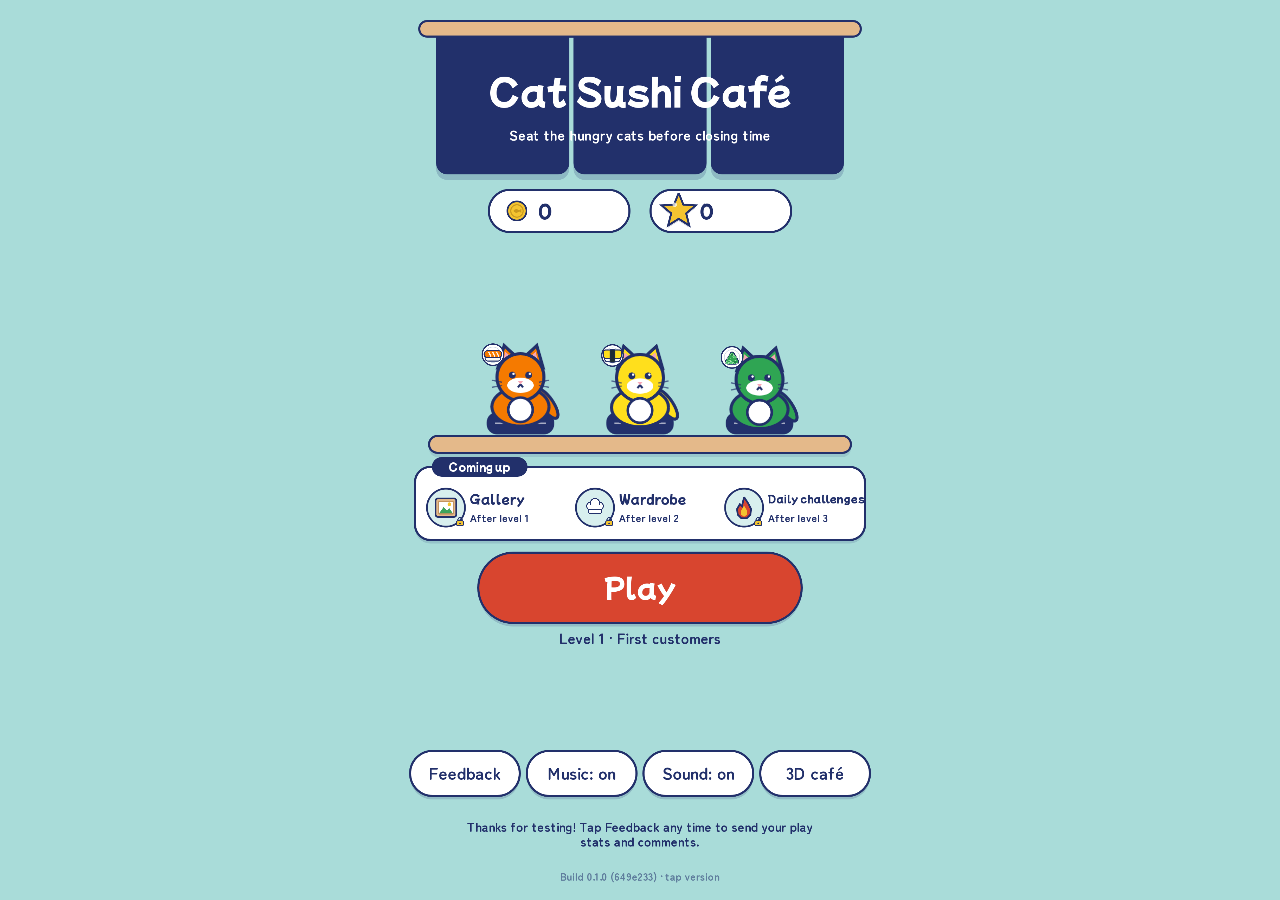
<file: index.html>
<!doctype html>
<html lang="en">
  <head>
    <meta charset="UTF-8" />
    <meta name="viewport" content="width=device-width, initial-scale=1.0, viewport-fit=cover, user-scalable=no" />
    <meta name="theme-color" content="#A9DCD9" />
    <!-- Add to Home Screen: full screen, portrait, café icon (iPhone testers play from a web link). -->
    <link rel="manifest" href="manifest.webmanifest" />
    <link rel="apple-touch-icon" href="apple-touch-icon.png" />
    <meta name="mobile-web-app-capable" content="yes" />
    <meta name="apple-mobile-web-app-capable" content="yes" />
    <meta name="apple-mobile-web-app-title" content="Sushi Café" />
    <meta name="apple-mobile-web-app-status-bar-style" content="default" />
    <title>Cat Sushi Café</title>
    <style>html,body{touch-action:none;-webkit-user-select:none;user-select:none;-webkit-tap-highlight-color:transparent;background:#a9dcd9;height:100%;margin:0;overflow:hidden}#game{inset:env(safe-area-inset-top) env(safe-area-inset-right) env(safe-area-inset-bottom) env(safe-area-inset-left);position:fixed}</style>
    <script type="module" crossorigin src="./assets/index-K9d8WIur.js"></script>
    <link rel="stylesheet" crossorigin href="./assets/index-C7m6TILp.css">
  </head>
  <body>
    <div id="game"></div>
  </body>
</html>
</file>
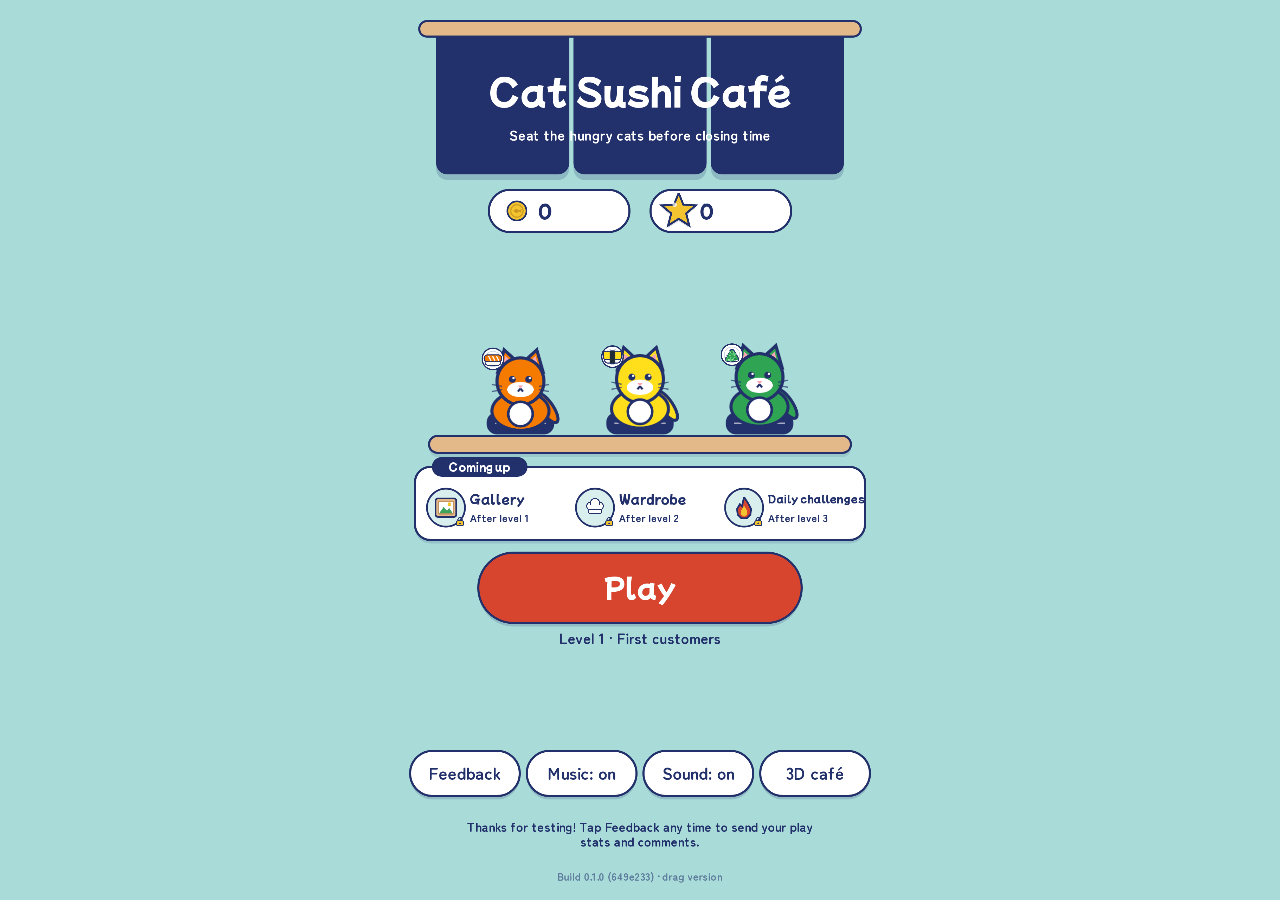
<file: drag/index.html>
<!doctype html>
<html lang="en">
  <head>
    <meta charset="UTF-8" />
    <meta name="viewport" content="width=device-width, initial-scale=1.0, viewport-fit=cover, user-scalable=no" />
    <meta name="theme-color" content="#A9DCD9" />
    <!-- Add to Home Screen: full screen, portrait, café icon (iPhone testers play from a web link). -->
    <link rel="manifest" href="manifest.webmanifest" />
    <link rel="apple-touch-icon" href="apple-touch-icon.png" />
    <meta name="mobile-web-app-capable" content="yes" />
    <meta name="apple-mobile-web-app-capable" content="yes" />
    <meta name="apple-mobile-web-app-title" content="Sushi Drag" />
    <meta name="apple-mobile-web-app-status-bar-style" content="default" />
    <title>Cat Sushi Café (drag)</title>
    <style>html,body{touch-action:none;-webkit-user-select:none;user-select:none;-webkit-tap-highlight-color:transparent;background:#a9dcd9;height:100%;margin:0;overflow:hidden}#game{inset:env(safe-area-inset-top) env(safe-area-inset-right) env(safe-area-inset-bottom) env(safe-area-inset-left);position:fixed}</style>
    <script type="module" crossorigin src="./assets/index-CNTsKb15.js"></script>
    <link rel="stylesheet" crossorigin href="./assets/index-C7m6TILp.css">
  </head>
  <body>
    <div id="game"></div>
  </body>
</html>
</file>
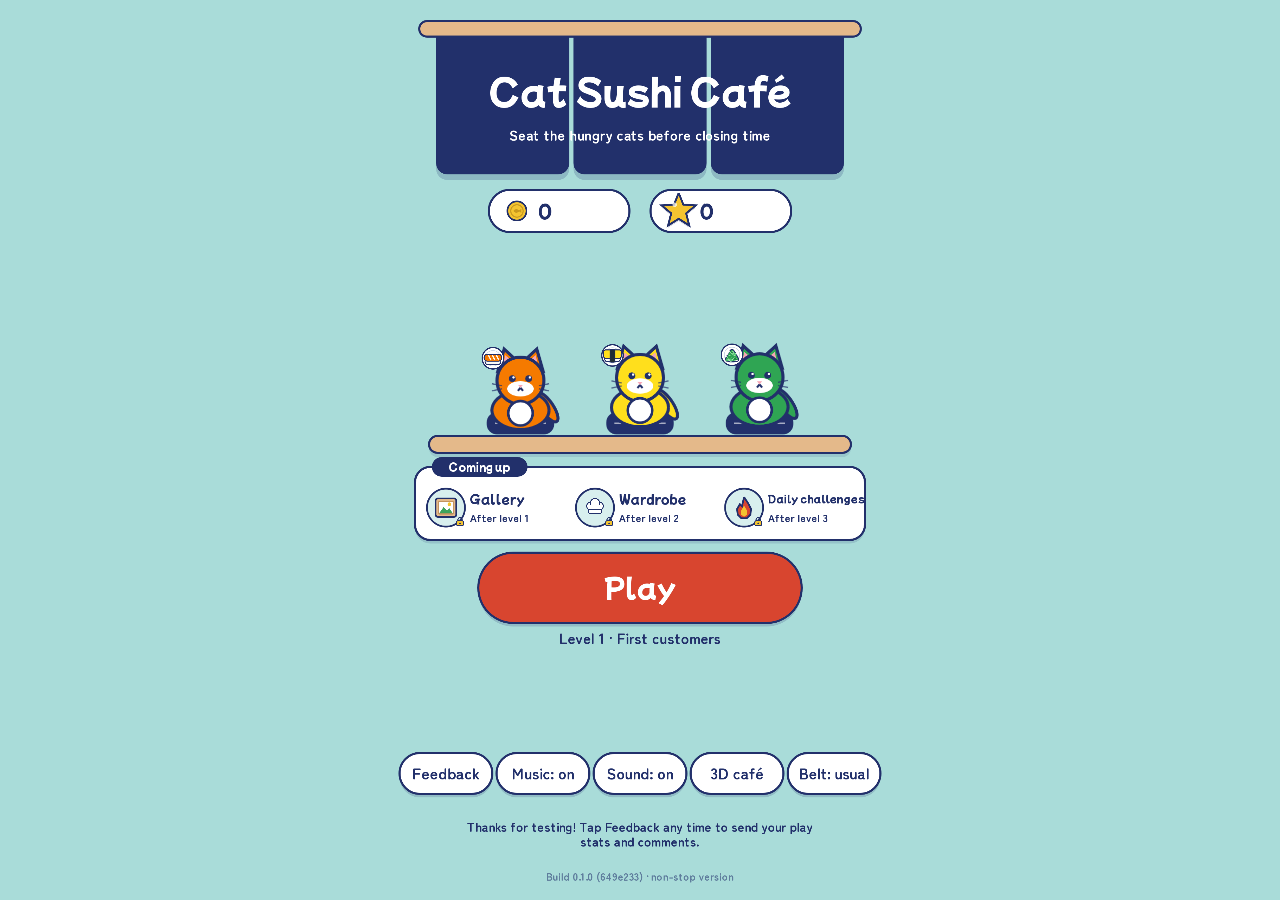
<file: nonstop/index.html>
<!doctype html>
<html lang="en">
  <head>
    <meta charset="UTF-8" />
    <meta name="viewport" content="width=device-width, initial-scale=1.0, viewport-fit=cover, user-scalable=no" />
    <meta name="theme-color" content="#A9DCD9" />
    <!-- Add to Home Screen: full screen, portrait, café icon (iPhone testers play from a web link). -->
    <link rel="manifest" href="manifest.webmanifest" />
    <link rel="apple-touch-icon" href="apple-touch-icon.png" />
    <meta name="mobile-web-app-capable" content="yes" />
    <meta name="apple-mobile-web-app-capable" content="yes" />
    <meta name="apple-mobile-web-app-title" content="Sushi Nonstop" />
    <meta name="apple-mobile-web-app-status-bar-style" content="default" />
    <title>Cat Sushi Café (non-stop)</title>
    <style>html,body{touch-action:none;-webkit-user-select:none;user-select:none;-webkit-tap-highlight-color:transparent;background:#a9dcd9;height:100%;margin:0;overflow:hidden}#game{inset:env(safe-area-inset-top) env(safe-area-inset-right) env(safe-area-inset-bottom) env(safe-area-inset-left);position:fixed}</style>
    <script type="module" crossorigin src="./assets/index-CUkFtim1.js"></script>
    <link rel="stylesheet" crossorigin href="./assets/index-C7m6TILp.css">
  </head>
  <body>
    <div id="game"></div>
  </body>
</html>
</file>
<file: assets/index-C7m6TILp.css>
@font-face{font-family:Mochiy Pop One;font-style:normal;font-display:swap;font-weight:400;src:url(./mochiy-pop-one-latin-400-normal-B-XEkQuZ.woff2)format("woff2"),url(./mochiy-pop-one-latin-400-normal-D7_dByCQ.woff)format("woff")}@font-face{font-family:Zen Maru Gothic;font-style:normal;font-display:swap;font-weight:500;src:url(./zen-maru-gothic-latin-500-normal-SHJzRquW.woff2)format("woff2"),url(./zen-maru-gothic-latin-500-normal-D59FZFUh.woff)format("woff")}@font-face{font-family:Zen Maru Gothic;font-style:normal;font-display:swap;font-weight:700;src:url(./zen-maru-gothic-latin-700-normal-CSiy1nnP.woff2)format("woff2"),url(./zen-maru-gothic-latin-700-normal-Cb4EHpDE.woff)format("woff")}
</file>
<file: drag/assets/index-C7m6TILp.css>
@font-face{font-family:Mochiy Pop One;font-style:normal;font-display:swap;font-weight:400;src:url(./mochiy-pop-one-latin-400-normal-B-XEkQuZ.woff2)format("woff2"),url(./mochiy-pop-one-latin-400-normal-D7_dByCQ.woff)format("woff")}@font-face{font-family:Zen Maru Gothic;font-style:normal;font-display:swap;font-weight:500;src:url(./zen-maru-gothic-latin-500-normal-SHJzRquW.woff2)format("woff2"),url(./zen-maru-gothic-latin-500-normal-D59FZFUh.woff)format("woff")}@font-face{font-family:Zen Maru Gothic;font-style:normal;font-display:swap;font-weight:700;src:url(./zen-maru-gothic-latin-700-normal-CSiy1nnP.woff2)format("woff2"),url(./zen-maru-gothic-latin-700-normal-Cb4EHpDE.woff)format("woff")}
</file>
<file: nonstop/assets/index-C7m6TILp.css>
@font-face{font-family:Mochiy Pop One;font-style:normal;font-display:swap;font-weight:400;src:url(./mochiy-pop-one-latin-400-normal-B-XEkQuZ.woff2)format("woff2"),url(./mochiy-pop-one-latin-400-normal-D7_dByCQ.woff)format("woff")}@font-face{font-family:Zen Maru Gothic;font-style:normal;font-display:swap;font-weight:500;src:url(./zen-maru-gothic-latin-500-normal-SHJzRquW.woff2)format("woff2"),url(./zen-maru-gothic-latin-500-normal-D59FZFUh.woff)format("woff")}@font-face{font-family:Zen Maru Gothic;font-style:normal;font-display:swap;font-weight:700;src:url(./zen-maru-gothic-latin-700-normal-CSiy1nnP.woff2)format("woff2"),url(./zen-maru-gothic-latin-700-normal-Cb4EHpDE.woff)format("woff")}
</file>
